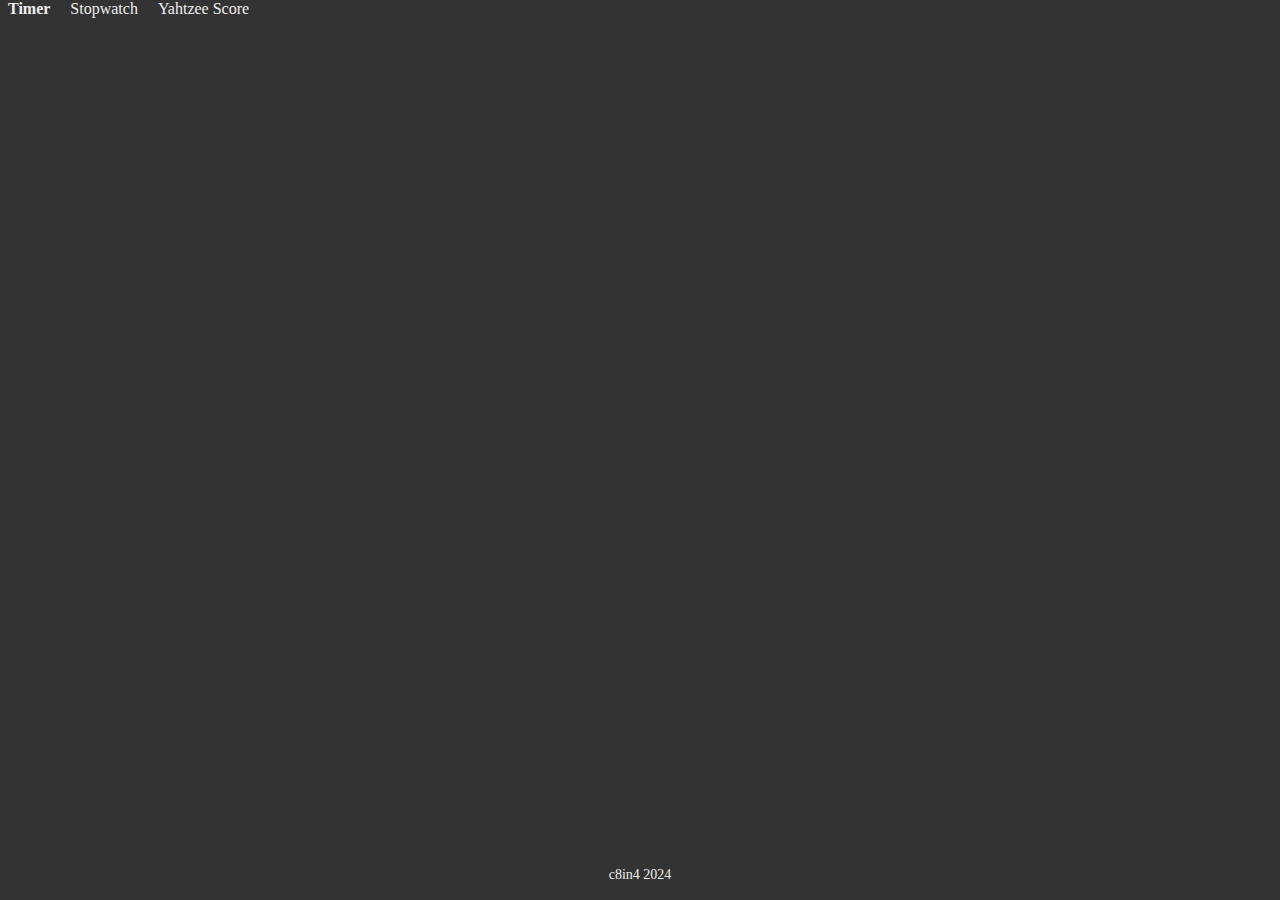
<file: index.html>
<!DOCTYPE html>
<html lang="en">

<head>
    <meta charset="UTF-8">
    <meta http-equiv="X-UA-Compatible" content="IE=edge">
    <meta name="viewport" content="width=device-width, initial-scale=1.0">
    <link rel="stylesheet" href="style.css">
    <title>c8in4</title>
</head>

<body>
    <header>
        <nav>
            <a href="timer/index.html">Timer</a>
            <a href="stopwatch/index.html">Stopwatch</a>
            <a href="yahtzee-score/index.html">Yahtzee Score</a>            
        </nav>
    </header>

    <main>
        
    </main>

    <footer>
            c8in4 2024
    </footer>
</body>

</html>
</file>
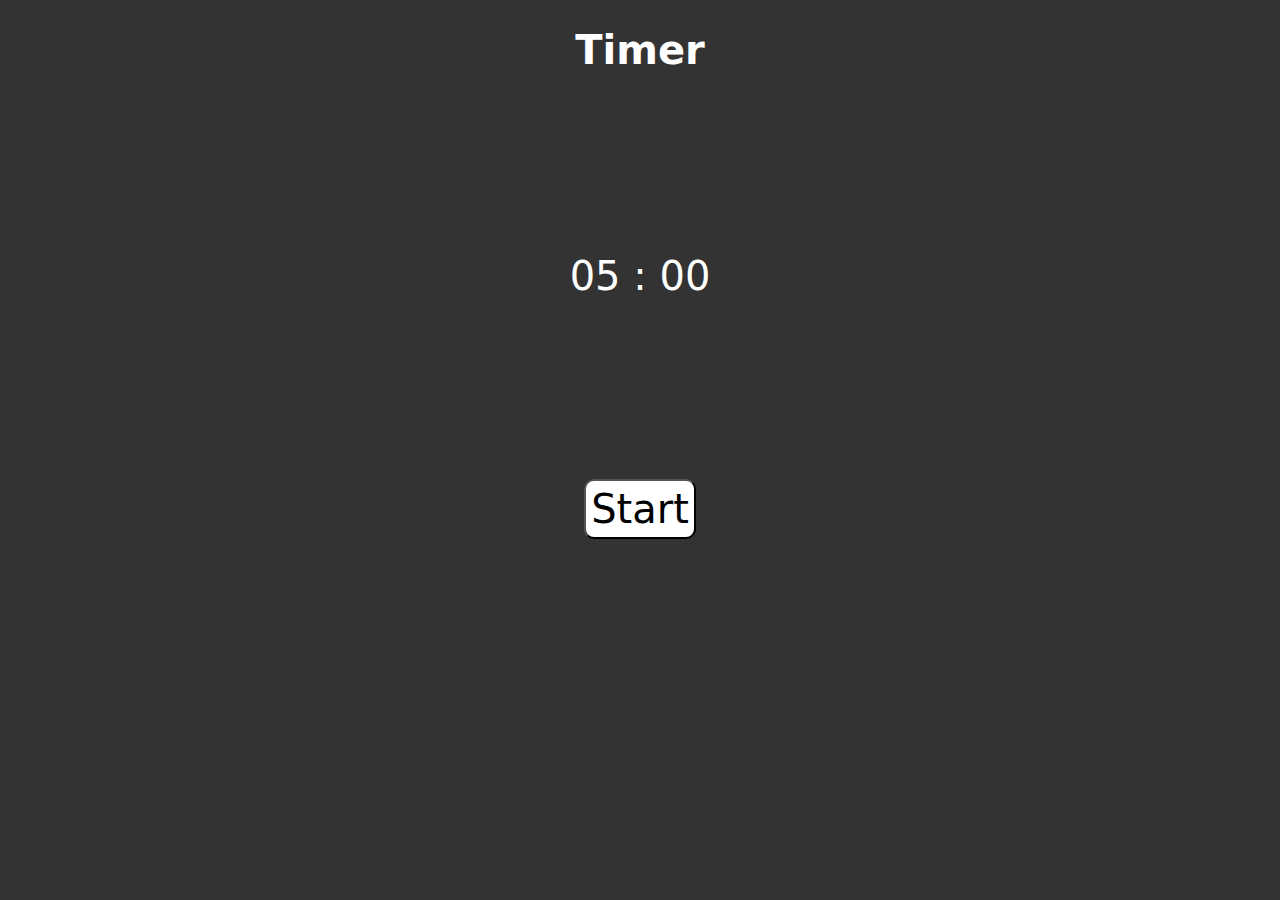
<file: Eieruhr/index.html>
<!DOCTYPE html>
<html lang="en">

<head>
    <meta charset="UTF-8">
    <meta http-equiv="X-UA-Compatible" content="IE=edge">
    <meta name="viewport" content="width=device-width, initial-scale=1.0">
    <title>Eieruhr</title>
    <link rel="stylesheet" href="style.css">
    <script src="script.js"></script>
    </script>
</head>

<body>
    <h1>Timer</h1>
    <div id="timer">
        05 : 00
    </div>
    <div>
        <button onclick="startTimer()">Start</button>
    </div>
</body>

</html>
</file>
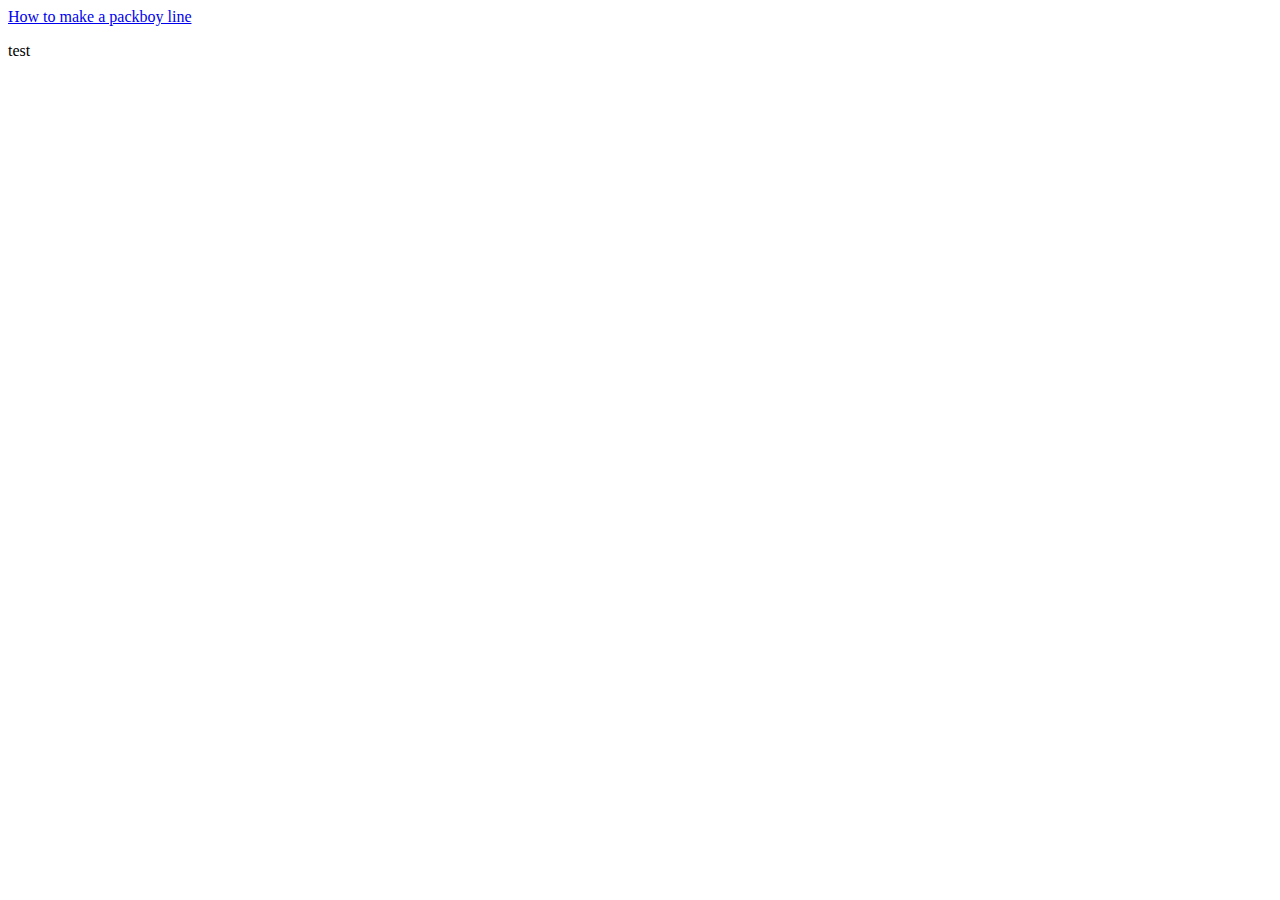
<file: skydiving/index.html>
<!DOCTYPE html>
<html lang="en">
<head>
    <meta charset="UTF-8">
    <meta name="viewport" content="width=device-width, initial-scale=1.0">
    <title>Document</title>
</head>
<body>
    <header>
        <nav>
            <a href="packboy-line.html">How to make a packboy line</a>
        </nav>
    </header>

    <main>
        <p>test</p>
    </main>
    
    <footer>

    </footer>
</body>
</html>
</file>
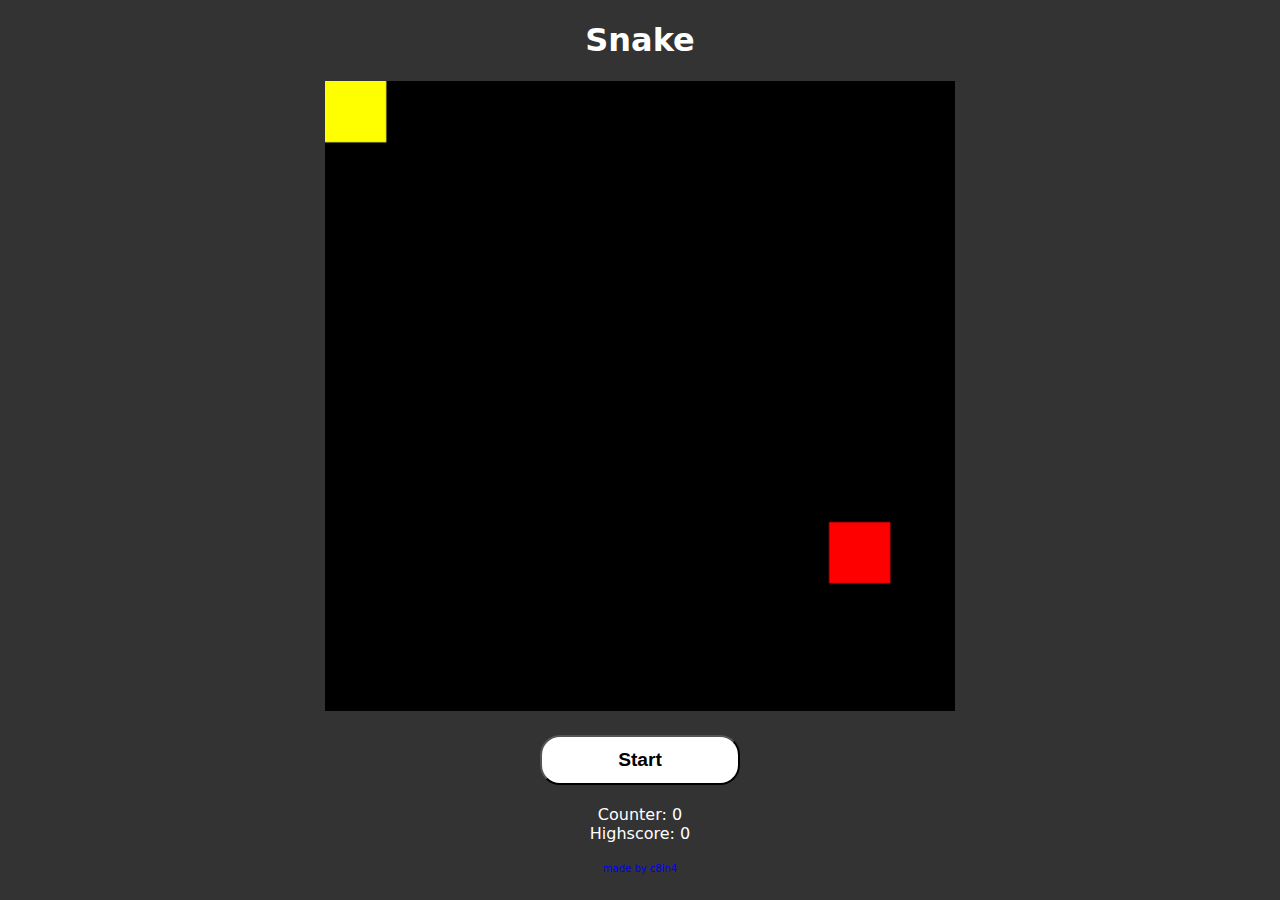
<file: Snake/index.html>
<!DOCTYPE html>
<html lang="en">

<head>
    <meta charset="UTF-8">
    <meta http-equiv="X-UA-Compatible" content="IE=edge">
    <meta name="viewport" content="width=device-width, initial-scale=1.0">
    <link rel="stylesheet" href="style.css">
    <link rel="manifest" href="manifest.json">
    <title>Snake</title>
</head>

<body>
    <header>
        <h1>Snake</h1>
    </header>
    <main>
        <canvas id="canvas" width="350px" height="350px">
        </canvas>
        <br>
        <div id="buttons">
            <button type="button" id="startButton" onclick="startGame()">Start</button>
        </div>
        <br>
        <div id="scores">
            Counter:
            <div id="counter">
                0
            </div>
            <br>
            <div>
                Highscore:
                <div id="highScore">
                    0
                </div>
            </div>
        </div>
    </main>

    <footer>
        <a href="https://c8in4.github.io/" target="_blank">
            made by c8in4
        </a>
    </footer>

    <script src="script.js"></script>
</body>

</html>
</file>
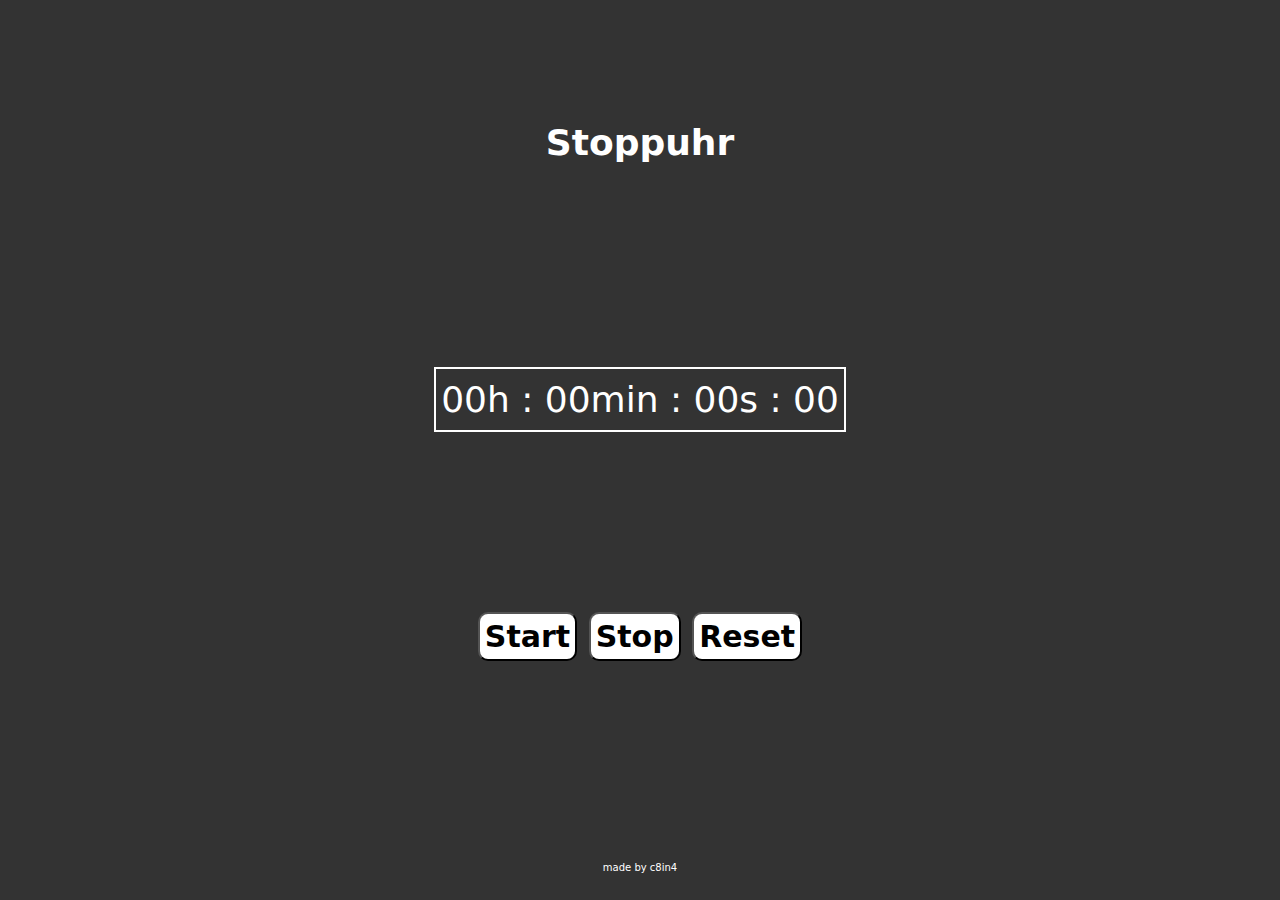
<file: Stoppuhr/index.html>
<!DOCTYPE html>
<html lang="en">

<head>
    <meta charset="UTF-8">
    <meta http-equiv="X-UA-Compatible" content="IE=edge">
    <meta name="viewport" content="width=device-width, initial-scale=1.0">
    <title>Stoppuhr</title>
    <link rel="stylesheet" href="style.css">
    <link rel="icon" href="stoppuhr_icon.svg" type="image/svg+xml">
    <link rel="manifest" href="manifest.json">
</head>

<body>
    <div>
        <h1>Stoppuhr</h1>
    </div>

    <div id="time">
        00h : 00min : 00s : 00
    </div>

    <div class="buttons">
        <button id="start" onclick="start()">Start</button>
        <button id="stop" onclick="stop()">Stop</button>
        <button id="reset" onclick="reset()">Reset</button>
    </div>

    <script src="script.js"></script>

    <footer>
        made by <a href="https://c8in4.github.io/" target="_blank">c8in4</a>
    </footer>

</body>

</html>
</file>
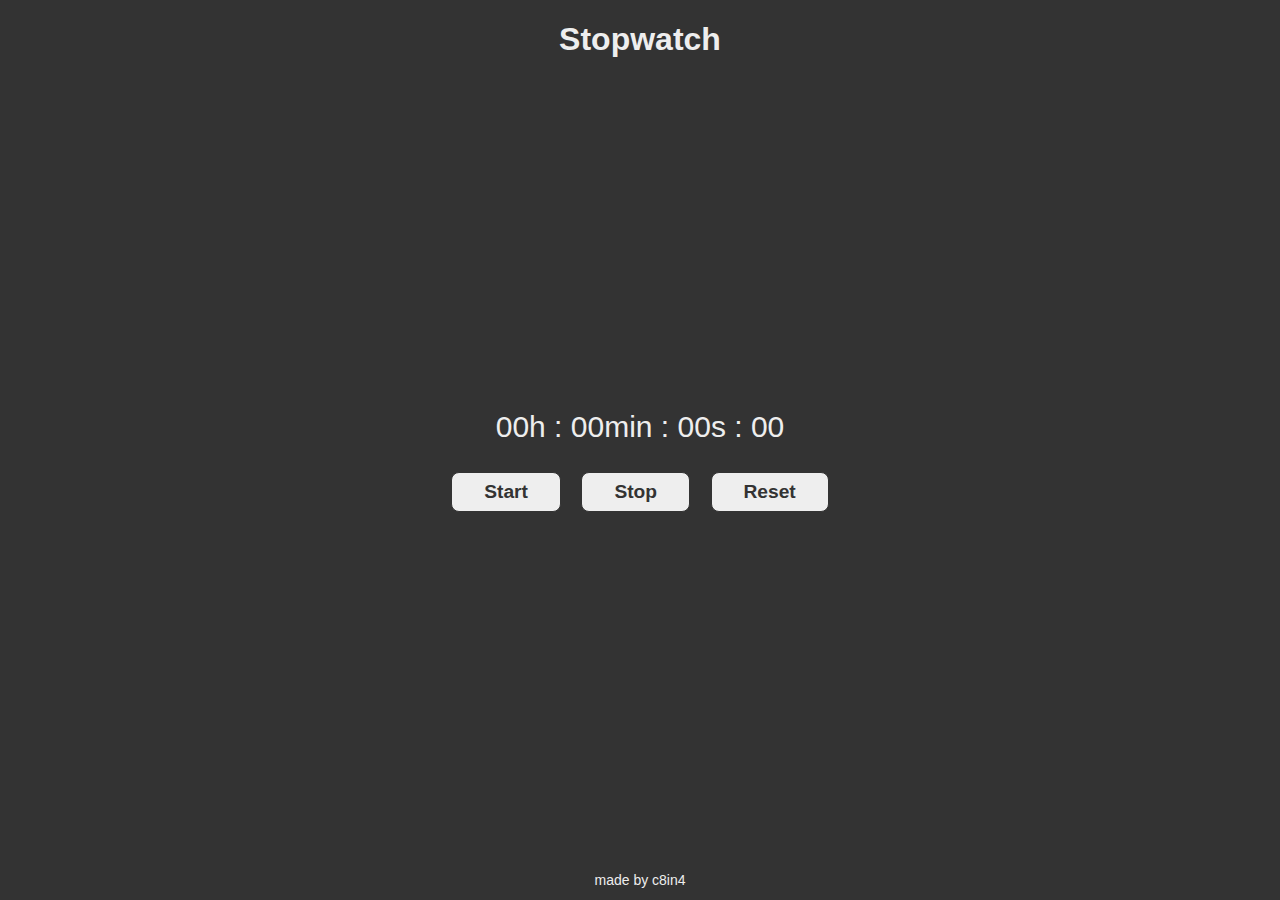
<file: stopwatch/index.html>
<!DOCTYPE html>
<html lang="en">

<head>
    <meta charset="UTF-8">
    <meta http-equiv="X-UA-Compatible" content="IE=edge">
    <meta name="viewport" content="width=device-width, initial-scale=1.0">
    <link rel="stylesheet" href="style.css">
    <link rel="icon" href="stoppuhr_icon.svg" type="image/svg+xml">
    <link rel="manifest" href="manifest.json">
    <script src="script.js" defer></script>
    <title>Stopwatch</title>
</head>

<body class="align-items-center">
    <header>
        <h1>Stopwatch</h1>
    </header>

    <main class="justify-content-center">
        <div class="text-align-center font-size-3rem" id="time">
            00h : 00min : 00s : 00
        </div>

        <div class="buttons">
            <button id="start" onclick="start()">Start</button>
            <button id="stop" onclick="stop()">Stop</button>
            <button id="reset" onclick="reset()">Reset</button>
        </div>
    </main>

    <footer>
            <p>
                made by c8in4
            </p>
    </footer>
</body>

</html>
</file>
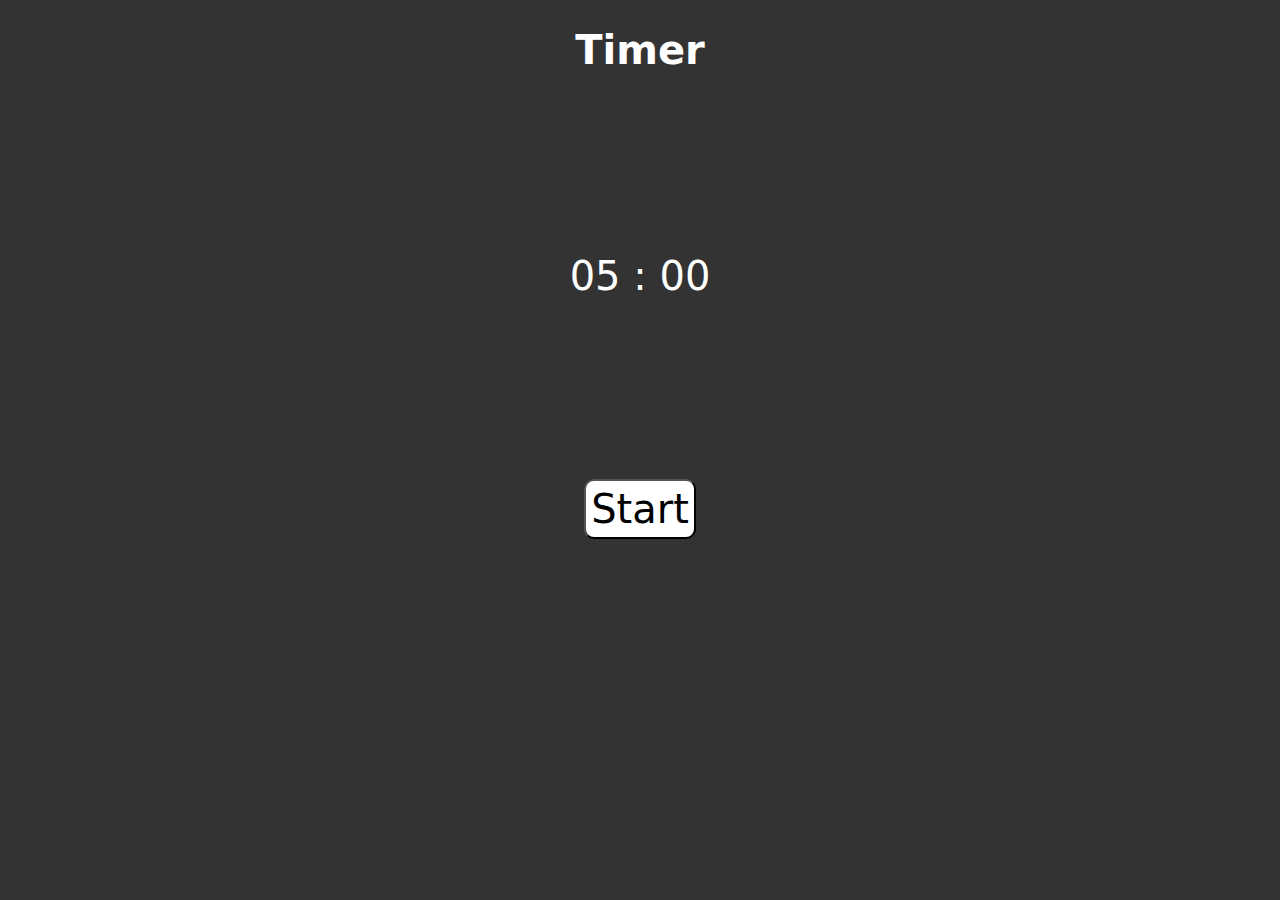
<file: timer/index.html>
<!DOCTYPE html>
<html lang="en">

<head>
    <meta charset="UTF-8">
    <meta http-equiv="X-UA-Compatible" content="IE=edge">
    <meta name="viewport" content="width=device-width, initial-scale=1.0">
    <title>Eieruhr</title>
    <link rel="stylesheet" href="style.css">
    <script src="script.js"></script>
    <link rel="manifest" href="manifest.json">
    </script>
</head>

<body>
    <h1>Timer</h1>
    <div id="timer">
        05 : 00
    </div>
    <div>
        <button onclick="startTimer()">Start</button>
    </div>
</body>

</html>
</file>
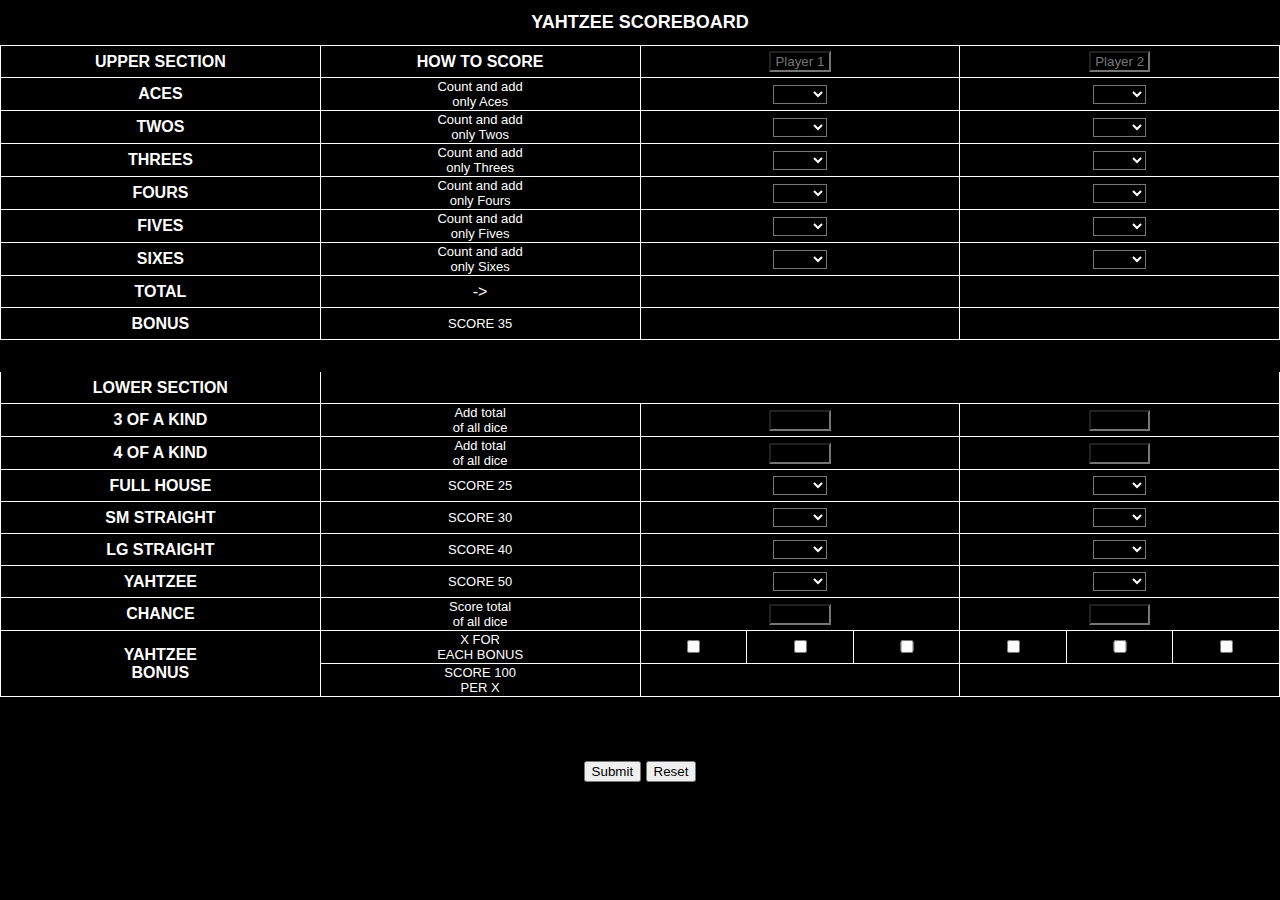
<file: yahtzee-score/index.html>
<!DOCTYPE html>
<html lang="en">
<head>
    <meta charset="UTF-8">
    <meta http-equiv="X-UA-Compatible" content="IE=edge">
    <meta name="viewport" content="width=device-width, initial-scale=1.0">
    <link rel="stylesheet" href="style.css">
    <script src="script.js"></script>
    <link rel="manifest" href="manifest.json">
    <title>Yahtzee Scoreboard</title>
</head>
<body>
    <table>
        <caption>
            <h1>Yahtzee Scoreboard</h1>
        </caption>
        <tr>
            <th style="width: 25%;">upper section</th>
            <th style="width: 25%;">how to score</th>
            <th colspan="3" style="width: 25%;"><input type="text"  id="P1Name" placeholder="Player 1"></th>
            <th colspan="3" style="width: 25%;"><input type="text"  id="P2Name" placeholder="Player 2"></th>
        </tr>
        <tr>
            <th>aces</th>
            <td class="description">Count and add<br>only Aces</td>
            <td colspan="3" class="selectable">
                <select id="P1Aces" onchange="checkScores(); checkFill(this.id)">
                    <option value=""></option>
                    <option value="0">0</option>
                    <option value="1">1</option>
                    <option value="2">2</option>
                    <option value="3">3</option>
                    <option value="4">4</option>
                    <option value="5">5</option>
                </select>
            </td>
            <td colspan="3" class="selectable">
                <select id="P2Aces" onchange="checkScores(); checkFill(this.id)">
                    <option value=""></option>
                    <option value="0">0</option>
                    <option value="1">1</option>
                    <option value="2">2</option>
                    <option value="3">3</option>
                    <option value="4">4</option>
                    <option value="5">5</option>
                </select>
            </td>
        </tr>
        <tr>
            <th>twos</th>
            <td class="description">Count and add<br>only Twos</td>
            <td colspan="3" class="selectable">
                <select id="P1Twos" onchange="checkScores(); checkFill(this.id)">
                    <option value=""></option>
                    <option value="0">0</option>
                    <option value="2">2</option>
                    <option value="4">4</option>
                    <option value="6">6</option>
                    <option value="8">8</option>
                    <option value="10">10</option>
                </select>
            </td>
            <td colspan="3" class="selectable">
                <select id="P2Twos" onchange="checkScores(); checkFill(this.id)">
                    <option value=""></option>
                    <option value="0">0</option>
                    <option value="2">2</option>
                    <option value="4">4</option>
                    <option value="6">6</option>
                    <option value="8">8</option>
                    <option value="10">10</option>
                </select>
            </td>
        </tr>
        <tr>
            <th>threes</th>
            <td class="description">Count and add<br>only Threes</td>
            <td colspan="3" class="selectable">
                <select id="P1Threes" onchange="checkScores(); checkFill(this.id)">
                    <option value=""></option>
                    <option value="0">0</option>
                    <option value="3">3</option>
                    <option value="6">6</option>
                    <option value="9">9</option>
                    <option value="12">12</option>
                    <option value="15">15</option>
                </select>
            </td>
            <td colspan="3" class="selectable">
                <select id="P2Threes" onchange="checkScores(); checkFill(this.id)">
                    <option value=""></option>
                    <option value="0">0</option>
                    <option value="3">3</option>
                    <option value="6">6</option>
                    <option value="9">9</option>
                    <option value="12">12</option>
                    <option value="15">15</option>
                </select>
            </td>
        </tr>
        <tr>
            <th>fours</th>
            <td class="description">Count and add<br>only Fours</td>
            <td colspan="3" class="selectable">
                <select id="P1Fours" onchange="checkScores(); checkFill(this.id)">
                    <option value=""></option>
                    <option value="0">0</option>
                    <option value="4">4</option>
                    <option value="8">8</option>
                    <option value="12">12</option>
                    <option value="16">16</option>
                    <option value="20">20</option>
                </select>
            </td>
            <td colspan="3" class="selectable">
                <select id="P2Fours" onchange="checkScores(); checkFill(this.id)">
                    <option value=""></option>
                    <option value="0">0</option>
                    <option value="4">4</option>
                    <option value="8">8</option>
                    <option value="12">12</option>
                    <option value="16">16</option>
                    <option value="20">20</option>
                </select>
            </td>
        </tr>
        <tr>
            <th>fives</th>
            <td class="description">Count and add<br>only Fives</td>
            <td colspan="3" class="selectable">
                <select id="P1Fives" onchange="checkScores(); checkFill(this.id)">
                    <option value=""></option>
                    <option value="0">0</option>
                    <option value="5">5</option>
                    <option value="10">10</option>
                    <option value="15">15</option>
                    <option value="20">20</option>
                    <option value="25">25</option>
                </select>
            </td>
            <td colspan="3" class="selectable">
                <select id="P2Fives" onchange="checkScores(); checkFill(this.id)">
                    <option value=""></option>
                    <option value="0">0</option>
                    <option value="5">5</option>
                    <option value="10">10</option>
                    <option value="15">15</option>
                    <option value="20">20</option>
                    <option value="25">25</option>
                </select>
            </td>
        </tr>
        <tr>
            <th>sixes</th>
            <td class="description">Count and add<br>only Sixes</td>
            <td colspan="3" class="selectable">
                <select id="P1Sixes" onchange="checkScores(); checkFill(this.id)">
                    <option value=""></option>
                    <option value="0">0</option>
                    <option value="6">6</option>
                    <option value="12">12</option>
                    <option value="18">18</option>
                    <option value="24">24</option>
                    <option value="30">30</option>
                </select>
            </td>
            <td colspan="3" class="selectable">
                <select id="P2Sixes" onchange="checkScores(); checkFill(this.id)">
                    <option value=""></option>
                    <option value="0">0</option>
                    <option value="6">6</option>
                    <option value="12">12</option>
                    <option value="18">18</option>
                    <option value="24">24</option>
                    <option value="30">30</option>
                </select>
            </td>
        </tr>
        <tr>
            <th>total</th>
            <td>-></td>
            <td colspan="3" id="P1Numbers"></td>
            <td colspan="3" id="P2Numbers"></td>
        </tr>
        <tr>
            <th>bonus</th>
            <td class="description">SCORE 35</td>
            <td colspan="3" id="P1Bonus"></td>
            <td colspan="3" id="P2Bonus"></td>
        </tr>
        <tr class="total hidden">
            <th>total</th>
            <td>-></td>
            <td colspan="3" id="P1Upper"></td>
            <td colspan="3" id="P2Upper"></td>
        </tr>
        <tr>
            <th>lower section</th>
        </tr>
        <tr>
            <th>3 of a kind</th>
            <td class="description">Add total<br>of all dice</td>
            <td colspan="3" class="selectable">
                <input type="number" id="P13X" onchange="checkScores(); checkFill(this.id)">
            </td>
            <td colspan="3" class="selectable">
                <input type="number" id="P23X" onchange="checkScores(); checkFill(this.id)">
            </td>
        </tr>
        <tr>
            <th>4 of a kind</th>
            <td class="description">Add total<br>of all dice</td>
            <td colspan="3" class="selectable">
                <input type="number" id="P14X" onchange="checkScores(); checkFill(this.id)">
            </td>
            <td colspan="3" class="selectable">
                <input type="number" id="P24X" onchange="checkScores(); checkFill(this.id)">
            </td>
        </tr>
        <tr>
            <th>full house</th>
            <td class="description">SCORE 25</td>
            <td colspan="3" class="selectable">
                <select id="P1FH" onchange="checkScores(); checkFill(this.id)">
                    <option value=""></option>
                    <option value="0">0</option>
                    <option value="25">25</option>
                </select>
            </td>
            <td colspan="3" class="selectable">
                <select id="P2FH" onchange="checkScores(); checkFill(this.id)">
                    <option value=""></option>
                    <option value="0">0</option>
                    <option value="25">25</option>
                </select>
            </td>
        </tr>
        <tr>
            <th>sm straight</th>
            <td class="description">SCORE 30</td>
            <td colspan="3" class="selectable">
                <select id="P1SM" onchange="checkScores(); checkFill(this.id)">
                    <option value=""></option>
                    <option value="0">0</option>
                    <option value="30">30</option>
                </select>
            </td>
            <td colspan="3" class="selectable">
                <select id="P2SM" onchange="checkScores(); checkFill(this.id)">
                    <option value=""></option>
                    <option value="0">0</option>
                    <option value="30">30</option>
                </select>
            </td>
        </tr>
        <tr>
            <th>lg straight</th>
            <td class="description">SCORE 40</td>
            <td colspan="3" class="selectable">
                <select id="P1LG" onchange="checkScores(); checkFill(this.id)">
                    <option value=""></option>
                    <option value="0">0</option>
                    <option value="40">40</option>
                </select>
            </td>
            <td colspan="3" class="selectable">
                <select id="P2LG" onchange="checkScores(); checkFill(this.id)">
                    <option value=""></option>
                    <option value="0">0</option>
                    <option value="40">40</option>
                </select>
            </td>
        </tr>
        <tr>
            <th>yahtzee</th>
            <td class="description">SCORE 50</td>
            <td colspan="3" class="selectable">
                <select id="P1Yahtzee" onchange="checkScores(); checkFill(this.id)">
                    <option value=""></option>
                    <option value="0">0</option>
                    <option value="50">50</option>
                </select>
            </td>
            <td colspan="3" class="selectable">
                <select id="P2Yahtzee" onchange="checkScores(); checkFill(this.id)">
                    <option value=""></option>
                    <option value="0">0</option>
                    <option value="50">50</option>
                </select>
            </td>
        </tr>
        <tr>
            <th>chance</th>
            <td class="description">Score total<br>of all dice</td>
            <td colspan="3">
                <input type="number" id="P1Chance" onchange="checkScores(); checkFill(this.id)">
            </td>
            <td colspan="3">
                <input type="number" id="P2Chance" onchange="checkScores(); checkFill(this.id)">
            </td>
        </tr>
        <tr>
            <th rowspan="2">yahtzee<br>bonus</th>
            <td class="description">X FOR<br>EACH BONUS</td>
            <td class="selectable"><input type="checkbox" id="P1Y1" onchange="checkScores(); checkBox(this.id)"></td>
            <td class="selectable"><input type="checkbox" id="P1Y2" onchange="checkScores(); checkBox(this.id)"></td>
            <td class="selectable"><input type="checkbox" id="P1Y3" onchange="checkScores(); checkBox(this.id)"></td>
            <td class="selectable"><input type="checkbox" id="P2Y1" onchange="checkScores(); checkBox(this.id)"></td>
            <td class="selectable"><input type="checkbox" id="P2Y2" onchange="checkScores(); checkBox(this.id)"></td>
            <td class="selectable"><input type="checkbox" id="P2Y3" onchange="checkScores(); checkBox(this.id)"></td>
        </tr>
        <tr>
            <td class="description">SCORE 100<br>PER X</td>
            <td colspan="3" id="P1YBonus"></td>
            <td colspan="3" id="P2YBonus"></td>
        </tr>
        <tr class="total hidden">
            <th>total</th>
            <td>-></td>
            <td colspan="3" id="P1Lower"></td>
            <td colspan="3" id="P2Lower"></td>
        </tr>
        <tr class="total hidden">
            <th>grand total</th>
            <td>-></td>
            <td colspan="3" id="P1Total"></td>
            <td colspan="3" id="P2Total"></td>
        </tr>
    </table>
    <button type="button" onclick="evaluateScore()">
        Submit
    </button>
    <button type="button" onClick="reset()">
        Reset
    </button>
</body>
</html>
</file>
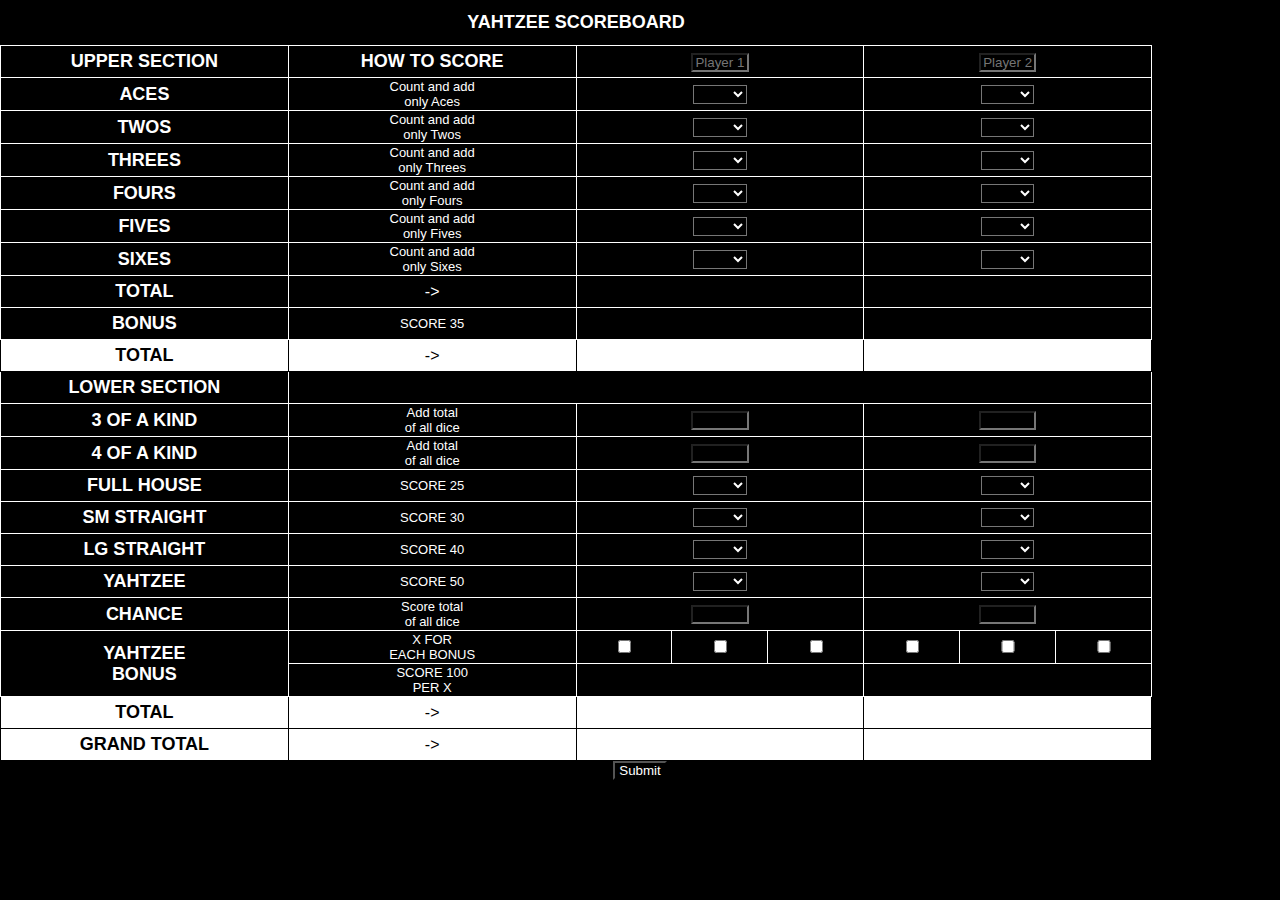
<file: YahtzeeScore/index.html>
<!DOCTYPE html>
<html lang="en">
<head>
    <meta charset="UTF-8">
    <meta http-equiv="X-UA-Compatible" content="IE=edge">
    <meta name="viewport" content="width=device-width, initial-scale=1.0">
    <link rel="stylesheet" href="style.css">
    <script src="script.js"></script>
    <title>Yahtzee Scoreboard</title>
</head>
<body>
    <table>
        <caption>
            <h1>Yahtzee Scoreboard</h1>
        </caption>
        <tr>
            <th style="width: 25%;">upper section</th>
            <th style="width: 25%;">how to score</th>
            <th colspan="3" style="width: 25%;"><input type="text"  id="P1Name" placeholder="Player 1"></th>
            <th colspan="3" style="width: 25%;"><input type="text"  id="P2Name" placeholder="Player 2"></th>
        </tr>
        <tr>
            <th>aces</th>
            <td class="description">Count and add<br>only Aces</td>
            <td colspan="3" class="selectable">
                <select id="P1Aces" onchange="checkScores(); checkFill(this.id)">
                    <option value=""></option>
                    <option value="0">0</option>
                    <option value="1">1</option>
                    <option value="2">2</option>
                    <option value="3">3</option>
                    <option value="4">4</option>
                    <option value="5">5</option>
                </select>
            </td>
            <td colspan="3" class="selectable">
                <select id="P2Aces" onchange="checkScores(); checkFill(this.id)">
                    <option value=""></option>
                    <option value="0">0</option>
                    <option value="1">1</option>
                    <option value="2">2</option>
                    <option value="3">3</option>
                    <option value="4">4</option>
                    <option value="5">5</option>
                </select>
            </td>
        </tr>
        <tr>
            <th>twos</th>
            <td class="description">Count and add<br>only Twos</td>
            <td colspan="3" class="selectable">
                <select id="P1Twos" onchange="checkScores(); checkFill(this.id)">
                    <option value=""></option>
                    <option value="0">0</option>
                    <option value="2">2</option>
                    <option value="4">4</option>
                    <option value="6">6</option>
                    <option value="8">8</option>
                    <option value="10">10</option>
                </select>
            </td>
            <td colspan="3" class="selectable">
                <select id="P2Twos" onchange="checkScores(); checkFill(this.id)">
                    <option value=""></option>
                    <option value="0">0</option>
                    <option value="2">2</option>
                    <option value="4">4</option>
                    <option value="6">6</option>
                    <option value="8">8</option>
                    <option value="10">10</option>
                </select>
            </td>
        </tr>
        <tr>
            <th>threes</th>
            <td class="description">Count and add<br>only Threes</td>
            <td colspan="3" class="selectable">
                <select id="P1Threes" onchange="checkScores(); checkFill(this.id)">
                    <option value=""></option>
                    <option value="0">0</option>
                    <option value="3">3</option>
                    <option value="6">6</option>
                    <option value="9">9</option>
                    <option value="12">12</option>
                    <option value="15">15</option>
                </select>
            </td>
            <td colspan="3" class="selectable">
                <select id="P2Threes" onchange="checkScores(); checkFill(this.id)">
                    <option value=""></option>
                    <option value="0">0</option>
                    <option value="3">3</option>
                    <option value="6">6</option>
                    <option value="9">9</option>
                    <option value="12">12</option>
                    <option value="15">15</option>
                </select>
            </td>
        </tr>
        <tr>
            <th>fours</th>
            <td class="description">Count and add<br>only Fours</td>
            <td colspan="3" class="selectable">
                <select id="P1Fours" onchange="checkScores(); checkFill(this.id)">
                    <option value=""></option>
                    <option value="0">0</option>
                    <option value="4">4</option>
                    <option value="8">8</option>
                    <option value="12">12</option>
                    <option value="16">16</option>
                    <option value="20">20</option>
                </select>
            </td>
            <td colspan="3" class="selectable">
                <select id="P2Fours" onchange="checkScores(); checkFill(this.id)">
                    <option value=""></option>
                    <option value="0">0</option>
                    <option value="4">4</option>
                    <option value="8">8</option>
                    <option value="12">12</option>
                    <option value="16">16</option>
                    <option value="20">20</option>
                </select>
            </td>
        </tr>
        <tr>
            <th>fives</th>
            <td class="description">Count and add<br>only Fives</td>
            <td colspan="3" class="selectable">
                <select id="P1Fives" onchange="checkScores(); checkFill(this.id)">
                    <option value=""></option>
                    <option value="0">0</option>
                    <option value="5">5</option>
                    <option value="10">10</option>
                    <option value="15">15</option>
                    <option value="20">20</option>
                    <option value="25">25</option>
                </select>
            </td>
            <td colspan="3" class="selectable">
                <select id="P2Fives" onchange="checkScores(); checkFill(this.id)">
                    <option value=""></option>
                    <option value="0">0</option>
                    <option value="5">5</option>
                    <option value="10">10</option>
                    <option value="15">15</option>
                    <option value="20">20</option>
                    <option value="25">25</option>
                </select>
            </td>
        </tr>
        <tr>
            <th>sixes</th>
            <td class="description">Count and add<br>only Sixes</td>
            <td colspan="3" class="selectable">
                <select id="P1Sixes" onchange="checkScores(); checkFill(this.id)">
                    <option value=""></option>
                    <option value="0">0</option>
                    <option value="6">6</option>
                    <option value="12">12</option>
                    <option value="18">18</option>
                    <option value="24">24</option>
                    <option value="30">30</option>
                </select>
            </td>
            <td colspan="3" class="selectable">
                <select id="P2Sixes" onchange="checkScores(); checkFill(this.id)">
                    <option value=""></option>
                    <option value="0">0</option>
                    <option value="6">6</option>
                    <option value="12">12</option>
                    <option value="18">18</option>
                    <option value="24">24</option>
                    <option value="30">30</option>
                </select>
            </td>
        </tr>
        <tr>
            <th>total</th>
            <td>-></td>
            <td colspan="3" id="P1Numbers"></td>
            <td colspan="3" id="P2Numbers"></td>
        </tr>
        <tr>
            <th>bonus</th>
            <td class="description">SCORE 35</td>
            <td colspan="3" id="P1Bonus"></td>
            <td colspan="3" id="P2Bonus"></td>
        </tr>
        <tr class="total hidden">
            <th>total</th>
            <td>-></td>
            <td colspan="3" id="P1Upper"></td>
            <td colspan="3" id="P2Upper"></td>
        </tr>
        <tr>
            <th>lower section</th>
        </tr>
        <tr>
            <th>3 of a kind</th>
            <td class="description">Add total<br>of all dice</td>
            <td colspan="3" class="selectable">
                <input type="number" id="P13X" onchange="checkScores(); checkFill(this.id)">
            </td>
            <td colspan="3" class="selectable">
                <input type="number" id="P23X" onchange="checkScores(); checkFill(this.id)">
            </td>
        </tr>
        <tr>
            <th>4 of a kind</th>
            <td class="description">Add total<br>of all dice</td>
            <td colspan="3" class="selectable">
                <input type="number" id="P14X" onchange="checkScores(); checkFill(this.id)">
            </td>
            <td colspan="3" class="selectable">
                <input type="number" id="P24X" onchange="checkScores(); checkFill(this.id)">
            </td>
        </tr>
        <tr>
            <th>full house</th>
            <td class="description">SCORE 25</td>
            <td colspan="3" class="selectable">
                <select id="P1FH" onchange="checkScores(); checkFill(this.id)">
                    <option value=""></option>
                    <option value="0">0</option>
                    <option value="25">25</option>
                </select>
            </td>
            <td colspan="3" class="selectable">
                <select id="P2FH" onchange="checkScores(); checkFill(this.id)">
                    <option value=""></option>
                    <option value="0">0</option>
                    <option value="25">25</option>
                </select>
            </td>
        </tr>
        <tr>
            <th>sm straight</th>
            <td class="description">SCORE 30</td>
            <td colspan="3" class="selectable">
                <select id="P1SM" onchange="checkScores(); checkFill(this.id)">
                    <option value=""></option>
                    <option value="0">0</option>
                    <option value="30">30</option>
                </select>
            </td>
            <td colspan="3" class="selectable">
                <select id="P2SM" onchange="checkScores(); checkFill(this.id)">
                    <option value=""></option>
                    <option value="0">0</option>
                    <option value="30">30</option>
                </select>
            </td>
        </tr>
        <tr>
            <th>lg straight</th>
            <td class="description">SCORE 40</td>
            <td colspan="3" class="selectable">
                <select id="P1LG" onchange="checkScores(); checkFill(this.id)">
                    <option value=""></option>
                    <option value="0">0</option>
                    <option value="40">40</option>
                </select>
            </td>
            <td colspan="3" class="selectable">
                <select id="P2LG" onchange="checkScores(); checkFill(this.id)">
                    <option value=""></option>
                    <option value="0">0</option>
                    <option value="40">40</option>
                </select>
            </td>
        </tr>
        <tr>
            <th>yahtzee</th>
            <td class="description">SCORE 50</td>
            <td colspan="3" class="selectable">
                <select id="P1Yahtzee" onchange="checkScores(); checkFill(this.id)">
                    <option value=""></option>
                    <option value="0">0</option>
                    <option value="50">50</option>
                </select>
            </td>
            <td colspan="3" class="selectable">
                <select id="P2Yahtzee" onchange="checkScores(); checkFill(this.id)">
                    <option value=""></option>
                    <option value="0">0</option>
                    <option value="50">50</option>
                </select>
            </td>
        </tr>
        <tr>
            <th>chance</th>
            <td class="description">Score total<br>of all dice</td>
            <td colspan="3">
                <input type="number" id="P1Chance" onchange="checkScores(); checkFill(this.id)">
            </td>
            <td colspan="3">
                <input type="number" id="P2Chance" onchange="checkScores(); checkFill(this.id)">
            </td>
        </tr>
        <tr>
            <th rowspan="2">yahtzee<br>bonus</th>
            <td class="description">X FOR<br>EACH BONUS</td>
            <td class="selectable"><input type="checkbox" id="P1Y1" onchange="checkScores(); checkBox(this.id)"></td>
            <td class="selectable"><input type="checkbox" id="P1Y2" onchange="checkScores(); checkBox(this.id)"></td>
            <td class="selectable"><input type="checkbox" id="P1Y3" onchange="checkScores(); checkBox(this.id)"></td>
            <td class="selectable"><input type="checkbox" id="P2Y1" onchange="checkScores(); checkBox(this.id)"></td>
            <td class="selectable"><input type="checkbox" id="P2Y2" onchange="checkScores(); checkBox(this.id)"></td>
            <td class="selectable"><input type="checkbox" id="P2Y3" onchange="checkScores(); checkBox(this.id)"></td>
        </tr>
        <tr>
            <td class="description">SCORE 100<br>PER X</td>
            <td colspan="3" id="P1YBonus"></td>
            <td colspan="3" id="P2YBonus"></td>
        </tr>
        <tr class="total hidden">
            <th>total</th>
            <td>-></td>
            <td colspan="3" id="P1Lower"></td>
            <td colspan="3" id="P2Lower"></td>
        </tr>
        <tr class="total hidden">
            <th>grand total</th>
            <td>-></td>
            <td colspan="3" id="P1Total"></td>
            <td colspan="3" id="P2Total"></td>
        </tr>
    </table>
    <input type="button" value="Submit" onclick="evaluateScore()">
</body>
</html>
</file>
<file: style.css>
:root {
    --bg-primary: #333;
    --clr-primary: #eee;
}

*,
*::before,
*::after {
    box-sizing: border-box;
}

html {
    font-size: 62.5%;
    background-color: var(--bg-primary);
    color: var(--clr-primary);
}

body {
    overscroll-behavior: none;
    font-size: 1.6rem;
    height: 100dvh;
    width: 100%;
    margin: 0;
    display: flex;
    flex-direction: column;
}

main {
    flex: 1;
}


a {
    text-decoration: none;
    color: var(--clr-primary);
    padding: 0.8rem;
}

a:hover {
    font-size: medium;
    font-weight: bold;
}

footer {
    font-size: 1.4rem;
    height: 5rem;
    align-self: center;
    align-content: center;
}
</file>
<file: Eieruhr/style.css>
* {
    background-color: #333333;
    color: white;
    font-family: system-ui, -apple-system, BlinkMacSystemFont, 'Segoe UI', Roboto, Oxygen, Ubuntu, Cantarell, 'Open Sans', 'Helvetica Neue', sans-serif;
    font-size: 40px;
}

body {
    text-align: center;
}

div {
    margin: 20vh auto;
}

button {
    border-radius: 10px;
    background-color: white;
    color: black;
    padding: 5px;
}
</file>
<file: Snake/style.css>
body {
    background-color: #333333;
    color: white;
    font-family: system-ui, -apple-system, BlinkMacSystemFont, 'Segoe UI', Roboto, Oxygen, Ubuntu, Cantarell, 'Open Sans', 'Helvetica Neue', sans-serif;
    text-align: center;
}

html,
body {
    overscroll-behavior: none;
}

div {
    align-self: center;
    margin: 20px 0;
    display: inline;
}

#canvas {
    width: 95%;
    max-width: 70vh;
    margin-bottom: 20px;
}

button {
    background-color: white;
    color: black;
    width: 200px;
    height: 50px;
    border-radius: 20px;
    font-size: larger;
    font-weight: 900;
}

#scores {
    width: 400px;
    display: inline-block;
}

footer {
    font-size: x-small;
}

a {
    font-size: inherit;
    text-decoration: none;
}

a:visited {
    color: white;
}


/* @media screen {} */
</file>
<file: Stoppuhr/style.css>
* {
    background-color: #333333;
    color: white;
    font-family: system-ui, -apple-system, BlinkMacSystemFont, 'Segoe UI', Roboto, Oxygen, Ubuntu, Cantarell, 'Open Sans', 'Helvetica Neue', sans-serif;
    font-size: 36px;
}

html,
body {
    overscroll-behavior: contain;
}

body {
    display: flex;
    align-items: center;
    flex-direction: column;
}

div {
    margin: 10vh auto;
}

#time {
    padding: 10px 5px;
    border: 2px solid white;
}

button {
    border-radius: 10px;
    background-color: white;
    color: black;
    padding: 5px;
    font-size: smaller;
    font-weight: bold;
}

footer {
    font-size: x-small;
    position: absolute;
    bottom: 3%;
}

a {
    font-size: inherit;
    text-decoration: none;
}
</file>
<file: stopwatch/style.css>
:root {
    --bg-primary: #333;
    --clr-primary: #eee;
}

*,
*::before,
*::after {
    box-sizing: border-box;
}

html {
    font-size: 62.5%;
    overscroll-behavior: none;
}

body {
    overscroll-behavior: none;
    background-color: var(--bg-primary);
    color: var(--clr-primary);
    font-size: 1.6rem;
    font-family: "OpenSans", Arial, Helvetica, sans-serif;
    height: 100dvh;
    display: flex;
    flex-direction: column;
    margin: 0;
}

.flex-column {
    display: flex;
    flex-direction: column;
}

.justify-content-center {
    justify-content: center;
}

.justify-content-space-between {
    justify-content: space-between;
}

.align-items-center {
    align-items: center;
}

.text-align-center {
    text-align: center;
}

.font-size-3rem {
    font-size: 3rem;
}

main {
    padding: 1rem;
    flex: 1;
    display: flex;
    flex-direction: column;
    gap: 2rem;
}

button {
    background-color: var(--clr-primary);
    color: var(--bg-primary);
    border: 0.1rem solid var(--bg-primary);
    padding: 0.8rem 3.2rem;
    margin: 0.8rem;
    border-radius: 0.8rem;
    font-size: larger;
    font-weight: bold;
}

button:hover {
    background-color: var(--bg-primary);
    color: var(--clr-primary);
    border-color: var(--clr-primary);
}

footer {
    font-size: 1.4rem;
    padding: 0.8rem;
    height: 5rem;
    text-align: center;
}
</file>
<file: timer/style.css>
* {
    background-color: #333333;
    color: white;
    font-family: system-ui, -apple-system, BlinkMacSystemFont, 'Segoe UI', Roboto, Oxygen, Ubuntu, Cantarell, 'Open Sans', 'Helvetica Neue', sans-serif;
    font-size: 40px;
}

body {
    text-align: center;
}

div {
    margin: 20vh auto;
}

button {
    border-radius: 10px;
    background-color: white;
    color: black;
    padding: 5px;
}
</file>
<file: yahtzee-score/style.css>
body {
    font-family: Verdana, Geneva, Tahoma, sans-serif;
    text-align: center;
    background-color: black;
    color: white;
    margin: 0%;
    padding: 0%;
}

h1 {
    text-transform: uppercase;
    font-size: large;
}

th {
    text-transform: uppercase;
    font-size: medium;
}

table {
    width: 100%;
    border-collapse: collapse;
}

select, input {
    width: 4em;
    text-align: center;
    background: transparent;
    color: inherit;
}


tr, th, td {
    border: 1px solid;
}

tr {
    height: 2em;
}

.total {
    background-color: white;
    color: black;
}

.selectable:hover {
    color: black;
    border-color: white;
}

.description {
    font-size: small;
}

.hidden {
    visibility: hidden;
}
</file>
<file: YahtzeeScore/style.css>
body {
    font-family: Verdana, Geneva, Tahoma, sans-serif;
    text-align: center;
    background-color: black;
    color: white;
    margin: 0%;
}

h1, th {
    text-transform: uppercase;
    font-size: large;
}

table {
    width: 90%;
    border-collapse: collapse;
}

select, input {
    width: 4em;
    text-align: center;
    background: transparent;
    padding: 0;
    color: inherit;
}


tr, th, td {
    border: 1px solid;
}

tr {
    height: 2em;
}

.total {
    background-color: white;
    color: black;
}

.selectable:hover {
    background-color: white;
    color: black;
}

.description {
    font-size: small;
}
</file>
